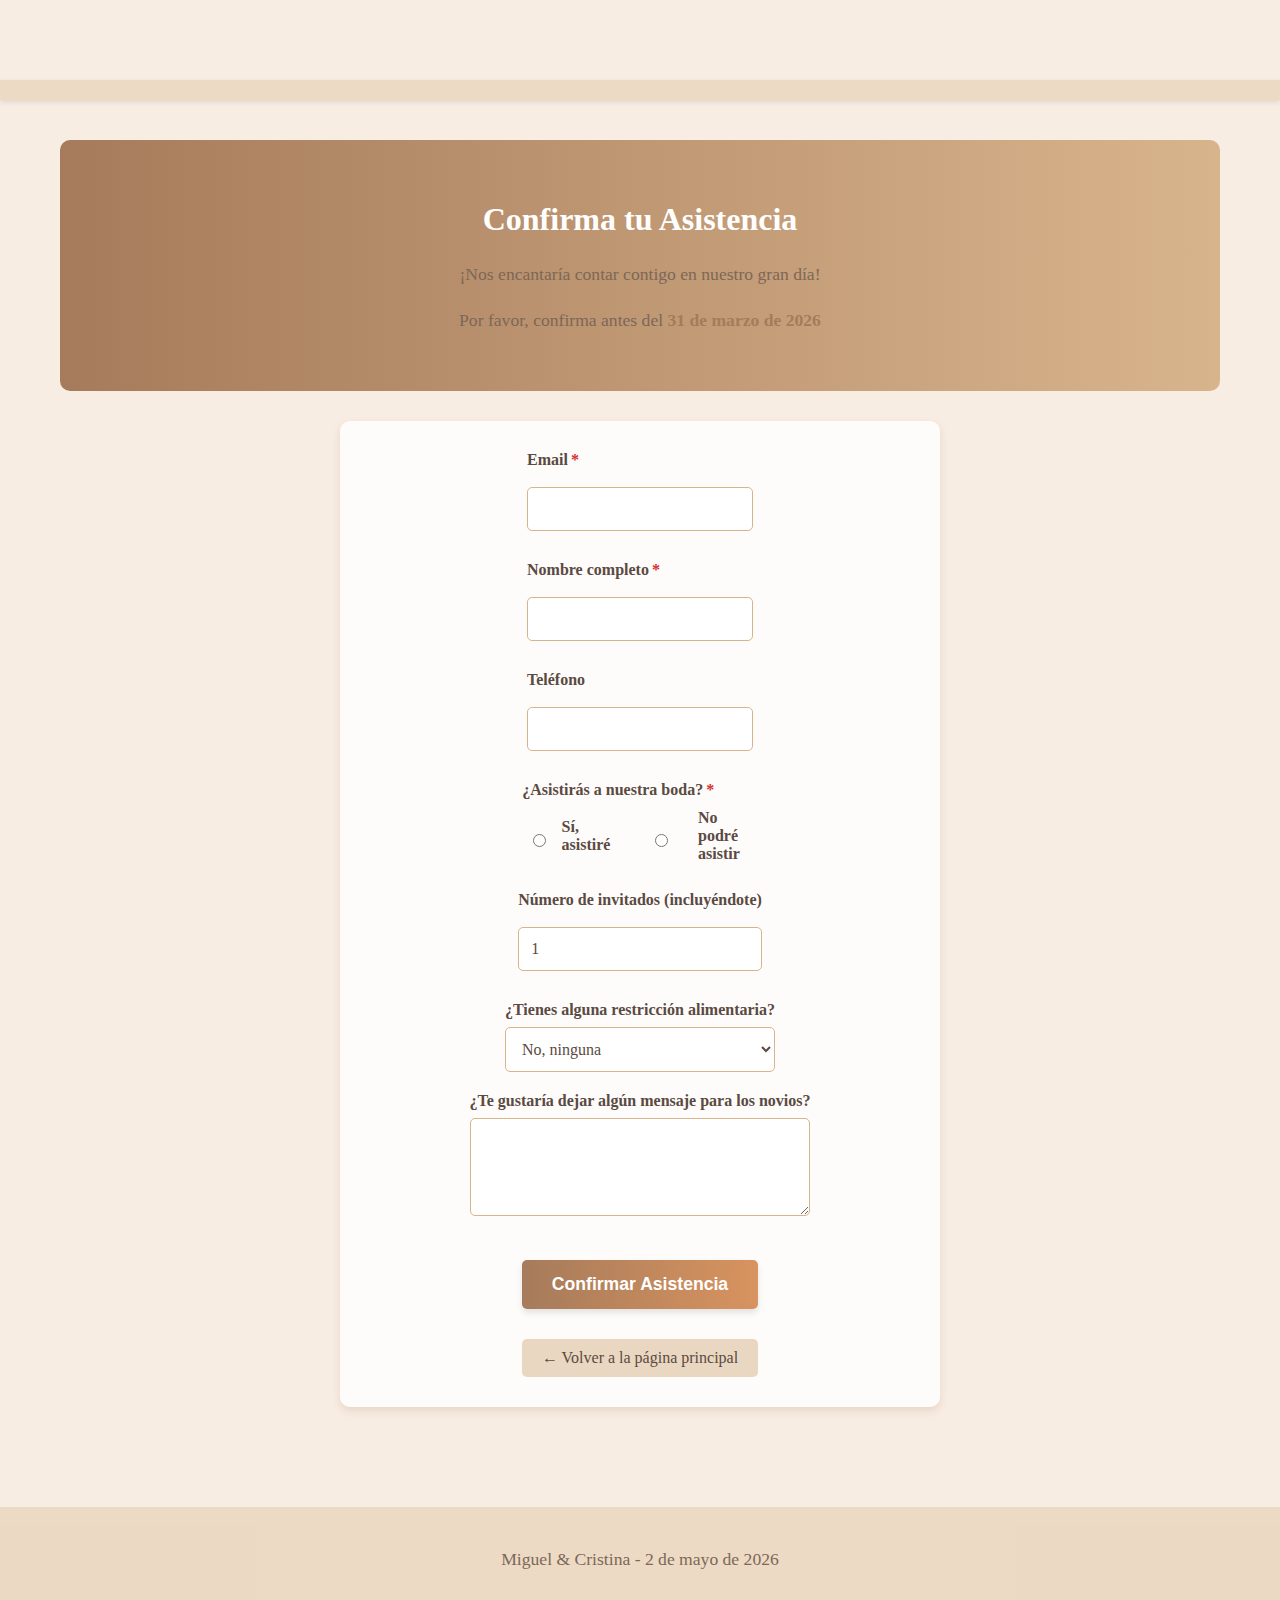
<file: asistencia.html>
<!DOCTYPE html>
<html lang="es">
<head>
    <meta charset="UTF-8">
    <meta name="viewport" content="width=device-width, initial-scale=1.0">
    <title>Confirma tu Asistencia - Boda de Miguel y Cristina</title>
    <link rel="stylesheet" href="styles.css">
    <script src="scroll-progress.js" defer></script>
    <style>
        .form-container {
            max-width: 600px;
            margin: 0 auto;
            background-color: rgba(255, 255, 255, 0.8);
            border-radius: 10px;
            padding: 30px;
            box-shadow: 0 4px 8px rgba(166, 123, 91, 0.2);
        }
        
        .form-group {
            margin-bottom: 20px;
            text-align: left;
        }
        
        label {
            display: block;
            margin-bottom: 8px;
            font-weight: bold;
            color: #5A4A42;
        }
        
        input[type="text"],
        input[type="email"],
        input[type="tel"],
        input[type="number"],
        select,
        textarea {
            width: 100%;
            padding: 12px;
            border: 1px solid #D8B48C;
            border-radius: 5px;
            font-family: 'Georgia', serif;
            font-size: 1rem;
            color: #5A4A42;
            background-color: #fff;
            box-sizing: border-box;
            transition: border-color 0.3s ease;
        }
        
        input:focus,
        select:focus,
        textarea:focus {
            border-color: #A67B5B;
            outline: none;
            box-shadow: 0 0 5px rgba(166, 123, 91, 0.3);
        }
        
        .radio-group {
            display: flex;
            gap: 20px;
            margin-top: 10px;
        }
        
        .radio-option {
            display: flex;
            align-items: center;
        }
        
        .radio-option input {
            margin-right: 5px;
        }
        
        .submit-btn {
            background: linear-gradient(to right, #A67B5B, #D8935F);
            color: white;
            border: none;
            padding: 14px 30px;
            font-size: 1.1rem;
            font-weight: bold;
            border-radius: 5px;
            cursor: pointer;
            transition: all 0.3s ease;
            margin-top: 20px;
            box-shadow: 0 4px 6px rgba(0, 0, 0, 0.1);
        }
        
        .submit-btn:hover {
            transform: translateY(-3px);
            box-shadow: 0 6px 8px rgba(0, 0, 0, 0.15);
        }
        
        .page-header {
            background: linear-gradient(to right, #A67B5B, #D8B48C);
            color: white;
            padding: 40px 20px;
            border-radius: 10px;
            margin-bottom: 30px;
        }
        
        .success-message {
            display: none;
            background-color: rgba(126, 178, 138, 0.2);
            color: #3c763d;
            padding: 20px;
            border-radius: 5px;
            margin-top: 20px;
            text-align: center;
            border-left: 4px solid #3c763d;
        }
        
        .required {
            color: #d63031;
            margin-left: 3px;
        }
        
        .back-link {
            display: inline-block;
            margin-top: 30px;
            color: #5A4A42;
            text-decoration: none;
            padding: 10px 20px;
            background-color: #EAD7C1;
            border-radius: 5px;
            transition: background-color 0.3s ease;
        }
        
        .back-link:hover {
            background-color: #D8B48C;
        }
        
        .dietary-options {
            margin-top: 10px;
        }
        
        .important-date {
            font-weight: bold;
            color: #A67B5B;
        }
        
        .form-status {
            margin-top: 20px;
            padding: 15px;
            border-radius: 5px;
            display: none;
        }
        
        .form-status.success {
            display: block;
            background-color: rgba(126, 178, 138, 0.2);
            color: #3c763d;
            border-left: 4px solid #3c763d;
        }
        
        .form-status.error {
            display: block;
            background-color: rgba(217, 83, 79, 0.2);
            color: #a94442;
            border-left: 4px solid #a94442;
        }
    </style>
</head>
<body>
    <header>
        <nav>
            <div class="menu-toggle" id="menu-toggle">
                &#9776;
            </div>
            <ul id="menu" class="hidden">
                <li><a href="index.html#hero">Inicio</a></li>
                <li><a href="index.html#info">Información</a></li>
                <li><a href="index.html#countdown">Cuenta Atrás</a></li>
                <li><a href="index.html#rsvp">Asistencia</a></li>
                <li><a href="index.html#gifts">Lista de Regalos</a></li>
                <li><a href="index.html#location">Ubicación</a></li>
                <li><a href="index.html#contact">Contacto</a></li>
            </ul>
        </nav>
    </header>
    
    <main>
        <section>
            <div class="page-header">
                <h1>Confirma tu Asistencia</h1>
                <p>¡Nos encantaría contar contigo en nuestro gran día!</p>
                <p>Por favor, confirma antes del <span class="important-date">31 de marzo de 2026</span></p>
            </div>
            
            <div class="form-container">
                <form id="rsvp-form" action="https://formspree.io/f/xeoarpne" method="POST">
                    <div class="form-group">
                        <label for="email">Email<span class="required">*</span></label>
                        <input type="email" id="email" name="email" required>
                    </div>
                    
                    <div class="form-group">
                        <label for="name">Nombre completo<span class="required">*</span></label>
                        <input type="text" id="name" name="name" required>
                    </div>
                    
                    <div class="form-group">
                        <label for="phone">Teléfono</label>
                        <input type="tel" id="phone" name="phone">
                    </div>
                    
                    <div class="form-group">
                        <label>¿Asistirás a nuestra boda?<span class="required">*</span></label>
                        <div class="radio-group">
                            <div class="radio-option">
                                <input type="radio" id="attending-yes" name="attending" value="Sí, asistiré" required>
                                <label for="attending-yes">Sí, asistiré</label>
                            </div>
                            <div class="radio-option">
                                <input type="radio" id="attending-no" name="attending" value="No podré asistir">
                                <label for="attending-no">No podré asistir</label>
                            </div>
                        </div>
                    </div>
                    
                    <div class="form-group" id="guests-group">
                        <label for="guests">Número de invitados (incluyéndote)</label>
                        <input type="number" id="guests" name="guests" min="1" value="1">
                    </div>
                    
                    <div class="form-group" id="dietary-group">
                        <label for="dietary">¿Tienes alguna restricción alimentaria?</label>
                        <select id="dietary" name="dietary">
                            <option value="No, ninguna">No, ninguna</option>
                            <option value="Vegetariano">Vegetariano</option>
                            <option value="Vegano">Vegano</option>
                            <option value="Sin gluten">Sin gluten</option>
                            <option value="Otra">Otra</option>
                        </select>
                        
                        <div id="dietary-details" class="dietary-options" style="display: none;">
                            <label for="dietary-specifics">Por favor, especifica tus restricciones alimentarias:</label>
                            <textarea id="dietary-specifics" name="dietary-specifics" rows="3"></textarea>
                        </div>
                    </div>
                    
                    <div class="form-group">
                        <label for="message">¿Te gustaría dejar algún mensaje para los novios?</label>
                        <textarea id="message" name="message" rows="4"></textarea>
                    </div>
                    
                    <input type="hidden" name="_subject" value="Nueva confirmación de asistencia - Boda Miguel y Cristina">
                    
                    <button type="submit" class="submit-btn">Confirmar Asistencia</button>
                    
                    <div id="form-status" class="form-status"></div>
                </form>
                
                <div class="success-message" id="success-message">
                    <h3>¡Gracias por confirmar tu asistencia!</h3>
                    <p>Hemos recibido tu respuesta correctamente.</p>
                    <p>Estamos deseando compartir contigo nuestro día especial.</p>
                </div>
                
                <a href="index.html" class="back-link">← Volver a la página principal</a>
            </div>
        </section>
    </main>
    
    <footer>
        <p>Miguel & Cristina - 2 de mayo de 2026</p>
    </footer>
    
    <script>
        // Manejar el menú hamburguesa
        document.addEventListener("DOMContentLoaded", function() {
            const menuToggle = document.getElementById("menu-toggle");
            const menu = document.getElementById("menu");
            const body = document.body;
            
            menuToggle.addEventListener("click", function() {
                menu.classList.toggle("active");
                body.classList.toggle("menu-open");
            });
            
            // Mostrar u ocultar el detalle de restricciones alimentarias
            const dietarySelect = document.getElementById('dietary');
            const dietaryDetails = document.getElementById('dietary-details');
            
            dietarySelect.addEventListener('change', function() {
                if (this.value === 'Otra') {
                    dietaryDetails.style.display = 'block';
                } else {
                    dietaryDetails.style.display = 'none';
                }
            });
            
            // Mostrar u ocultar campos relacionados con la asistencia
            const attendingYes = document.getElementById('attending-yes');
            const attendingNo = document.getElementById('attending-no');
            const guestsGroup = document.getElementById('guests-group');
            const dietaryGroup = document.getElementById('dietary-group');
            
            attendingYes.addEventListener('change', function() {
                if (this.checked) {
                    guestsGroup.style.display = 'block';
                    dietaryGroup.style.display = 'block';
                }
            });
            
            attendingNo.addEventListener('change', function() {
                if (this.checked) {
                    guestsGroup.style.display = 'none';
                    dietaryGroup.style.display = 'none';
                }
            });

            // Manejo del envío del formulario con AJAX
            const form = document.getElementById('rsvp-form');
            const formStatus = document.getElementById('form-status');
            const successMessage = document.getElementById('success-message');
            
            async function handleSubmit(event) {
                event.preventDefault();
                
                // Mostrar indicador de carga
                formStatus.innerHTML = "Enviando tu respuesta...";
                formStatus.style.display = "block";
                formStatus.className = "form-status";
                
                try {
                    const data = new FormData(form);
                    const response = await fetch(form.action, {
                        method: form.method,
                        body: data,
                        headers: {
                            'Accept': 'application/json'
                        }
                    });
                    
                    if (response.ok) {
                        // Ocultar formulario y mostrar mensaje de éxito
                        form.style.display = 'none';
                        successMessage.style.display = 'block';
                        successMessage.scrollIntoView({behavior: 'smooth'});
                    } else {
                        const responseData = await response.json();
                        if (Object.hasOwn(responseData, 'errors')) {
                            formStatus.innerHTML = responseData.errors.map(error => error.message).join(", ");
                        } else {
                            formStatus.innerHTML = "Lo sentimos, ha ocurrido un problema al enviar el formulario. Por favor, inténtalo de nuevo.";
                        }
                        formStatus.className = "form-status error";
                    }
                } catch (error) {
                    console.error('Error:', error);
                    formStatus.innerHTML = "Lo sentimos, ha ocurrido un problema al enviar el formulario. Por favor, inténtalo de nuevo.";
                    formStatus.className = "form-status error";
                }
            }
            
            // Añadir el manejador de eventos al formulario
            form.addEventListener('submit', handleSubmit);
        });
    </script>
</body>
</html>
</file>
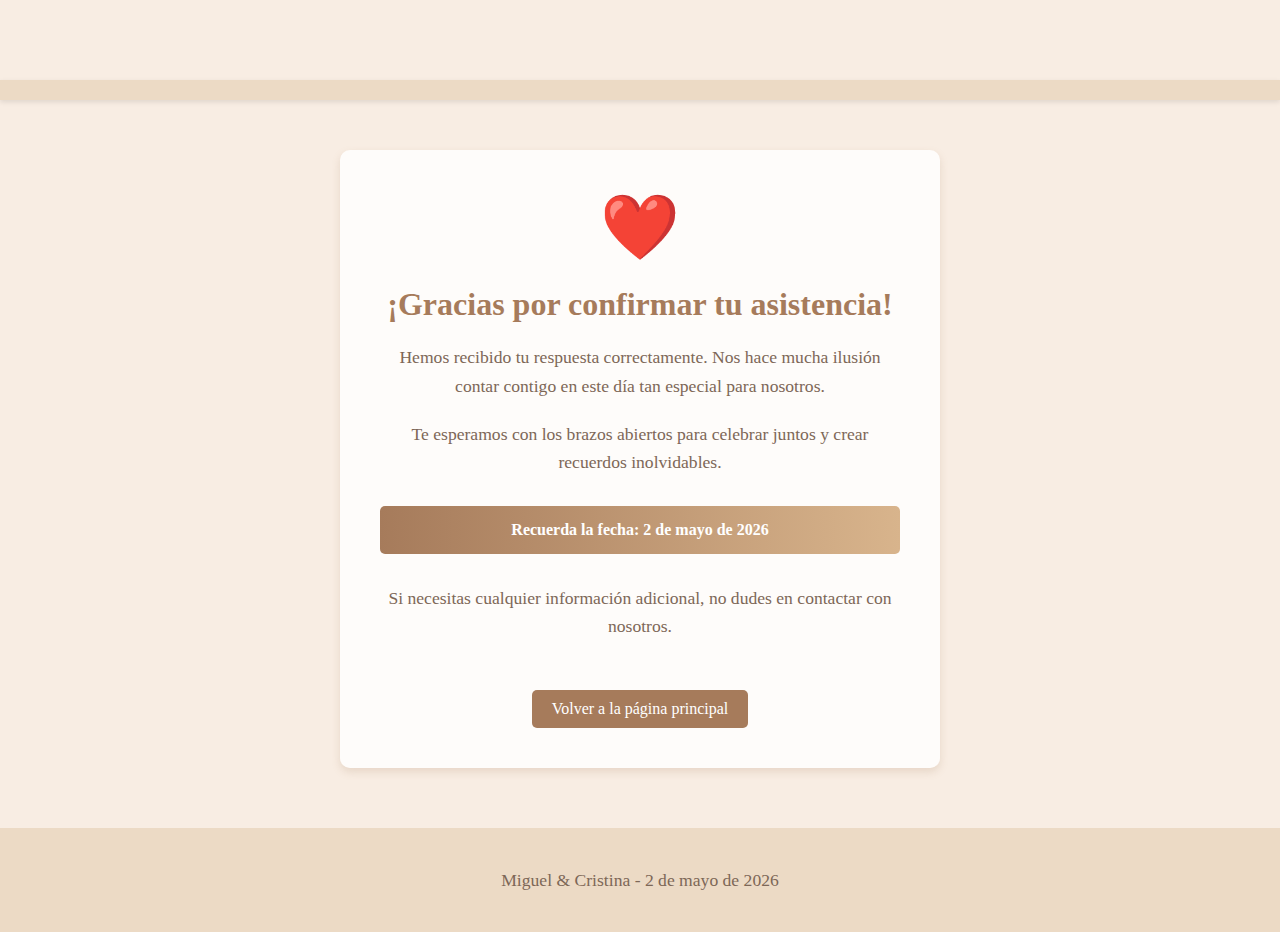
<file: gracias.html>
<!DOCTYPE html>
<html lang="es">
<head>
    <meta charset="UTF-8">
    <meta name="viewport" content="width=device-width, initial-scale=1.0">
    <title>¡Gracias por confirmar! - Boda de Miguel y Cristina</title>
    <link rel="stylesheet" href="styles.css">
    <script src="scroll-progress.js" defer></script>
    <style>
        .thanks-container {
            max-width: 600px;
            margin: 50px auto;
            background-color: rgba(255, 255, 255, 0.8);
            border-radius: 10px;
            padding: 40px;
            box-shadow: 0 4px 8px rgba(166, 123, 91, 0.2);
            text-align: center;
        }
        
        .thanks-icon {
            font-size: 4rem;
            color: #A67B5B;
            margin-bottom: 20px;
        }
        
        .thanks-title {
            color: #A67B5B;
            font-size: 2rem;
            margin-bottom: 20px;
        }
        
        .back-link {
            display: inline-block;
            margin-top: 30px;
            color: #5A4A42;
            text-decoration: none;
            padding: 10px 20px;
            background-color: #A67B5B;
            color: white;
            border-radius: 5px;
            transition: background-color 0.3s ease;
        }
        
        .back-link:hover {
            background-color: #8B5E3C;
        }
        
        .thanks-message {
            font-size: 1.1rem;
            line-height: 1.6;
            color: #7D6757;
            margin-bottom: 20px;
        }
        
        .date-reminder {
            background: linear-gradient(to right, #A67B5B, #D8B48C);
            color: white;
            padding: 15px;
            border-radius: 5px;
            margin: 30px 0;
            font-weight: bold;
        }
    </style>
</head>
<body>
    <header>
        <nav>
            <div class="menu-toggle" id="menu-toggle">
                &#9776;
            </div>
            <ul id="menu" class="hidden">
                <li><a href="index.html#hero">Inicio</a></li>
                <li><a href="index.html#info">Información</a></li>
                <li><a href="index.html#countdown">Cuenta Atrás</a></li>
                <li><a href="index.html#rsvp">Asistencia</a></li>
                <li><a href="index.html#gifts">Lista de Regalos</a></li>
                <li><a href="index.html#location">Ubicación</a></li>
                <li><a href="index.html#contact">Contacto</a></li>
            </ul>
        </nav>
    </header>
    
    <main>
        <div class="thanks-container">
            <div class="thanks-icon">❤️</div>
            <h1 class="thanks-title">¡Gracias por confirmar tu asistencia!</h1>
            
            <p class="thanks-message">
                Hemos recibido tu respuesta correctamente. Nos hace mucha ilusión contar contigo en este día tan especial para nosotros.
            </p>
            
            <p class="thanks-message">
                Te esperamos con los brazos abiertos para celebrar juntos y crear recuerdos inolvidables.
            </p>
            
            <div class="date-reminder">
                Recuerda la fecha: <strong>2 de mayo de 2026</strong>
            </div>
            
            <p class="thanks-message">
                Si necesitas cualquier información adicional, no dudes en contactar con nosotros.
            </p>
            
            <a href="index.html" class="back-link">Volver a la página principal</a>
        </div>
    </main>
    
    <footer>
        <p>Miguel & Cristina - 2 de mayo de 2026</p>
    </footer>
    
    <script>
        // Manejar el menú hamburguesa
        document.addEventListener("DOMContentLoaded", function() {
            const menuToggle = document.getElementById("menu-toggle");
            const menu = document.getElementById("menu");
            const body = document.body;
            
            menuToggle.addEventListener("click", function() {
                menu.classList.toggle("active");
                body.classList.toggle("menu-open");
            });
        });
    </script>
</body>
</html>
</file>
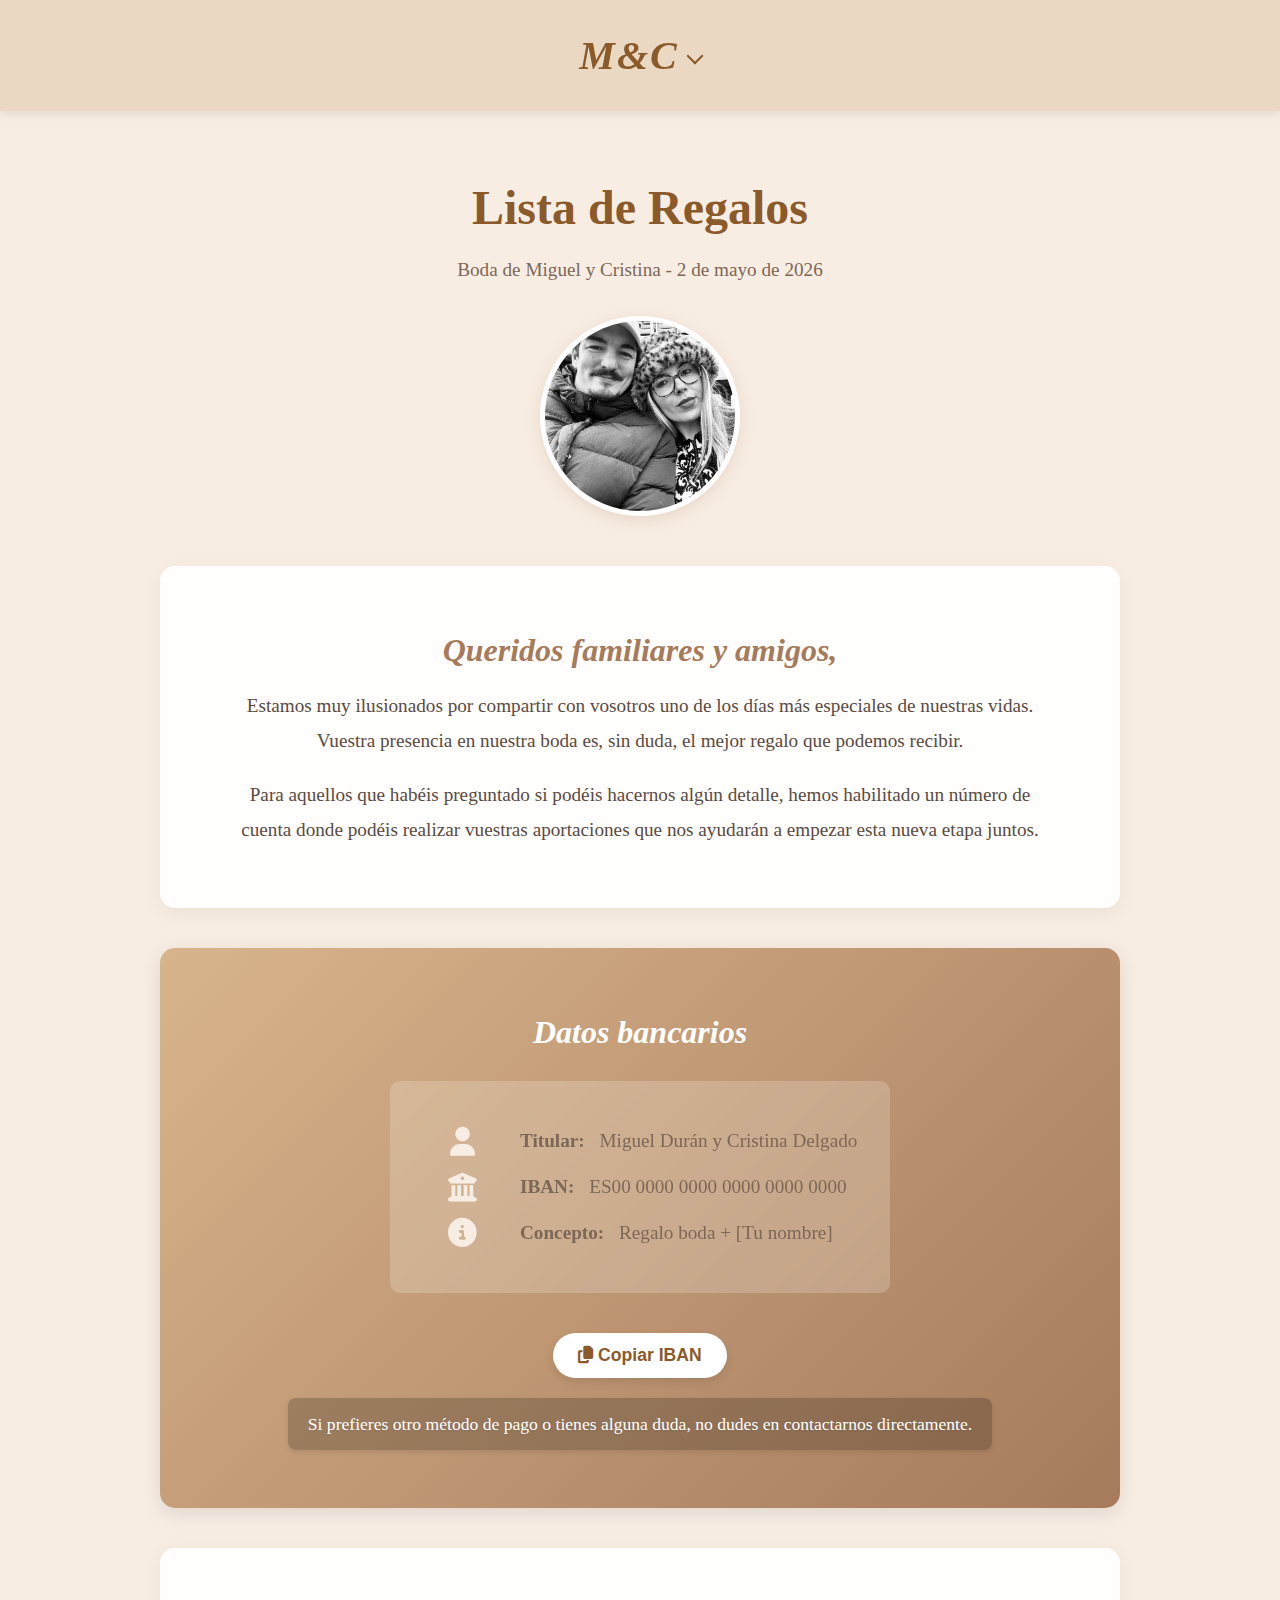
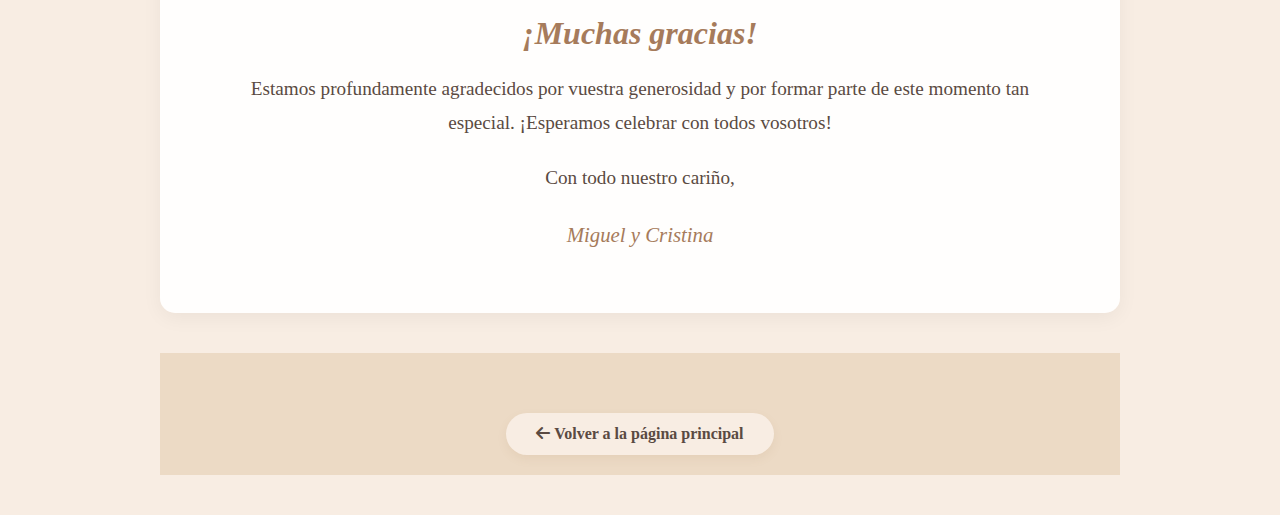
<file: lista-de-regalos.html>
<!DOCTYPE html>
<html lang="es">
<head>
    <meta charset="UTF-8">
    <meta name="viewport" content="width=device-width, initial-scale=1.0">
    <title>Lista de Regalos - Boda de Miguel y Cristina</title>
    <link rel="stylesheet" href="styles.css">
    <link rel="stylesheet" href="https://cdnjs.cloudflare.com/ajax/libs/font-awesome/6.4.0/css/all.min.css">
    <script src="scroll-progress.js" defer></script>
    <script src="countdown.js" defer></script>
    <style>
        .gifts-page {
            max-width: 1000px;
            margin: 0 auto;
            padding: 40px 20px;
        }
        
        .gifts-title-section {
            text-align: center;
            margin-bottom: 50px;
            position: relative;
            margin-top: 60px; /* Añadir espacio para evitar que se solape con el header fijo */
        }
        
        .gifts-title-section h1 {
            font-size: 3rem;
            color: #8B5A2B;
            margin-bottom: 20px;
            font-family: 'Georgia', serif;
        }
        
        .gifts-title-section p {
            font-size: 1.2rem;
            color: #7D6757;
            max-width: 600px;
            margin: 0 auto;
        }
        
        .couple-image {
            width: 200px;
            height: 200px;
            border-radius: 50%;
            margin: 30px auto;
            display: block;
            object-fit: cover;
            border: 5px solid white;
            box-shadow: 0 4px 15px rgba(166, 123, 91, 0.2);
        }
        
        .gifts-message {
            background-color: rgba(255, 255, 255, 0.9);
            border-radius: 15px;
            padding: 40px;
            margin: 40px 0;
            box-shadow: 0 5px 20px rgba(0, 0, 0, 0.05);
            text-align: center;
        }
        
        .gifts-message p {
            font-size: 1.2rem;
            color: #5A4A42;
            line-height: 1.8;
            margin-bottom: 20px;
        }
        
        .account-section {
            background: linear-gradient(135deg, #A67B5B, #8B5A2B);
            border-radius: 15px;
            padding: 40px;
            margin: 40px 0;
            color: white;
            text-align: center;
            box-shadow: 0 5px 20px rgba(0, 0, 0, 0.1);
        }
        
        .account-section h2 {
            color: white;
            font-size: 2rem;
            margin-bottom: 30px;
        }
        
        .account-details {
            background-color: rgba(255, 255, 255, 0.2);
            border-radius: 10px;
            padding: 30px;
            margin: 20px auto;
            max-width: 500px;
            backdrop-filter: blur(5px);
        }
        
        .account-details p {
            font-size: 1.2rem;
            margin: 15px 0;
            display: grid;
            grid-template-columns: 100px 1fr;
            text-align: left;
            align-items: center;
        }
        
        .account-details i {
            font-size: 1.8rem;
            color: #F8EDE3;
            margin-right: 15px;
            grid-column: 1;
            justify-self: center;
        }
        
        .account-details strong {
            font-weight: bold;
            margin-right: 10px;
        }
        
        .account-details span {
            grid-column: 2;
        }
        
        .copy-button {
            background-color: white;
            color: #8B5A2B;
            border: none;
            padding: 12px 25px;
            border-radius: 25px;
            font-size: 1.1rem;
            font-weight: bold;
            cursor: pointer;
            transition: all 0.3s ease;
            margin-top: 20px;
            box-shadow: 0 4px 10px rgba(0, 0, 0, 0.1);
        }
        
        .copy-button:hover {
            transform: translateY(-2px);
            box-shadow: 0 6px 15px rgba(0, 0, 0, 0.2);
        }
        
        .back-link {
            display: inline-block;
            margin-top: 40px;
            color: #5A4A42;
            text-decoration: none;
            padding: 12px 30px;
            background-color: #F8EDE3;
            border-radius: 25px;
            transition: all 0.3s ease;
            font-weight: bold;
            box-shadow: 0 4px 10px rgba(166, 123, 91, 0.1);
        }
        
        .back-link:hover {
            background-color: #EAD7C1;
            transform: translateY(-2px);
        }
        
        @media (max-width: 768px) {
            .gifts-title-section h1 {
                font-size: 2.5rem;
            }
            
            .gifts-message, .account-section {
                padding: 30px 20px;
            }
            
            .account-details p {
                font-size: 1.1rem;
            }
        }
        
        @media (max-width: 480px) {
            .gifts-title-section h1 {
                font-size: 2rem;
            }
            
            .couple-image {
                width: 150px;
                height: 150px;
            }
            
            .gifts-message p {
                font-size: 1.1rem;
            }
            
            .account-details {
                padding: 20px 15px;
            }
        }
    </style>
</head>
<body>
    <div class="scroll-progress"></div>
    
    <header class="site-header">
        <div class="header-container">
            <div class="logo" id="menu-toggle">M&C</div>
            
            <nav>
                <ul id="menu">
                    <li style="--i:1"><a href="#hero">Inicio</a></li>
                    <li style="--i:2"><a href="#info">Información</a></li>
                    <li style="--i:3"><a href="#countdown">Cuenta Atrás</a></li>
                    <li style="--i:4"><a href="#rsvp">Asistencia</a></li>
                    <li style="--i:5"><a href="#gifts">Lista de Regalos</a></li>
                    <li style="--i:6"><a href="#location">Ubicación</a></li>
                    <li style="--i:7"><a href="#contact">Contacto</a></li>
                </ul>
            </nav>
        </div>
    </header>
    
    <div class="menu-overlay" id="menu-overlay"></div>
    
    <div class="gifts-page">
        <div class="gifts-title-section">
            <h1>Lista de Regalos</h1>
            <p>Boda de Miguel y Cristina - 2 de mayo de 2026</p>
            <img src="cristina_yo.jpg" alt="Miguel y Cristina" class="couple-image">
        </div>
        
        <main>
            <section class="gifts-message">
                <h2>Queridos familiares y amigos,</h2>
                <p>
                    Estamos muy ilusionados por compartir con vosotros uno de los días más especiales de nuestras vidas. 
                    Vuestra presencia en nuestra boda es, sin duda, el mejor regalo que podemos recibir.
                </p>
                <p>
                    Para aquellos que habéis preguntado si podéis hacernos algún detalle, hemos habilitado un número de 
                    cuenta donde podéis realizar vuestras aportaciones que nos ayudarán a empezar esta nueva etapa juntos.
                </p>
            </section>
            
            <section class="account-section" style="background: linear-gradient(135deg, #D8B48C, #A67B5B);">
                <h2>Datos bancarios</h2>
                <div class="account-details">
                    <p>
                        <i class="fas fa-user"></i>
                        <span><strong>Titular:</strong> Miguel Durán y Cristina Delgado</span>
                    </p>
                    <p>
                        <i class="fas fa-university"></i>
                        <span><strong>IBAN:</strong> ES00 0000 0000 0000 0000 0000</span>
                    </p>
                    <p>
                        <i class="fas fa-info-circle"></i>
                        <span><strong>Concepto:</strong> Regalo boda + [Tu nombre]</span>
                    </p>
                </div>
                <button class="copy-button">
                    <i class="fas fa-copy"></i> Copiar IBAN
                </button>
                <p style="margin-top: 20px; font-size: 1.1rem; color: #FFFFFF; background-color: rgba(0, 0, 0, 0.2); padding: 12px 20px; border-radius: 8px; display: inline-block; text-shadow: 0 1px 2px rgba(0, 0, 0, 0.1); box-shadow: 0 2px 5px rgba(0, 0, 0, 0.1);">
                    Si prefieres otro método de pago o tienes alguna duda, no dudes en contactarnos directamente.
                </p>
            </section>
            
            <section class="gifts-message">
                <h2>¡Muchas gracias!</h2>
                <p>
                    Estamos profundamente agradecidos por vuestra generosidad y por formar parte de este momento tan especial.
                    ¡Esperamos celebrar con todos vosotros!
                </p>
                <p>Con todo nuestro cariño,</p>
                <p style="font-style: italic; color: #A67B5B; font-size: 1.3rem;">Miguel y Cristina</p>
            </section>
        </main>
        
        <footer style="text-align: center; margin-top: 40px;">
            <a href="index.html" class="back-link">
                <i class="fas fa-arrow-left"></i> Volver a la página principal
            </a>
        </footer>
    </div>
    
    <script>
        document.addEventListener('DOMContentLoaded', function() {
            // Asegurarnos de que el botón existe
            const copyButton = document.querySelector('.copy-button');
            if (copyButton) {
                copyButton.addEventListener('click', copyIBAN);
                console.log('Botón de copiar IBAN inicializado');
            } else {
                console.error('No se encontró el botón de copiar IBAN');
            }
            
            // También podemos añadir funcionalidad al menú
            const menuToggle = document.getElementById('menu-toggle');
            const menu = document.getElementById('menu');
            const overlay = document.getElementById('menu-overlay');
            
            if (menuToggle && menu && overlay) {
                menuToggle.addEventListener('click', function() {
                    document.body.classList.toggle('menu-open');
                    menu.classList.toggle('active');
                    overlay.classList.toggle('active');
                });
                
                overlay.addEventListener('click', function() {
                    document.body.classList.remove('menu-open');
                    menu.classList.remove('active');
                    overlay.classList.remove('active');
                });
            }
        });
        
        function copyIBAN() {
            const iban = 'ES00 0000 0000 0000 0000 0000';
            
            // Usar try-catch para manejar posibles errores
            try {
                navigator.clipboard.writeText(iban)
                    .then(() => {
                        console.log('IBAN copiado al portapapeles');
                        const button = document.querySelector('.copy-button');
                        
                        // Guardar el texto original
                        const originalContent = button.innerHTML;
                        
                        // Cambiar apariencia del botón como feedback
                        button.innerHTML = '<i class="fas fa-check"></i> ¡Copiado!';
                        button.style.backgroundColor = '#4CAF50';
                        button.style.color = 'white';
                        
                        // Restaurar el botón después de 2 segundos
                        setTimeout(() => {
                            button.innerHTML = originalContent;
                            button.style.backgroundColor = '';
                            button.style.color = '';
                        }, 2000);
                        
                        // También mostrar una notificación
                        if ('Notification' in window && Notification.permission === 'granted') {
                            new Notification('IBAN Copiado', {
                                body: 'El número de cuenta ha sido copiado al portapapeles'
                            });
                        }
                    })
                    .catch(err => {
                        console.error('Error al copiar: ', err);
                        alert('No se pudo copiar el IBAN. Por favor, cópialo manualmente: ' + iban);
                    });
            } catch (error) {
                console.error('Error al acceder al portapapeles: ', error);
                
                // Fallback para navegadores que no soportan clipboard API
                fallbackCopyTextToClipboard(iban);
            }
        }
        
        // Método alternativo para navegadores más antiguos
        function fallbackCopyTextToClipboard(text) {
            try {
                const textArea = document.createElement('textarea');
                textArea.value = text;
                textArea.style.position = 'fixed';
                textArea.style.top = '0';
                textArea.style.left = '0';
                textArea.style.width = '2em';
                textArea.style.height = '2em';
                textArea.style.padding = '0';
                textArea.style.border = 'none';
                textArea.style.outline = 'none';
                textArea.style.boxShadow = 'none';
                textArea.style.background = 'transparent';
                document.body.appendChild(textArea);
                textArea.focus();
                textArea.select();
                
                const successful = document.execCommand('copy');
                if (successful) {
                    console.log('IBAN copiado usando método alternativo');
                    const button = document.querySelector('.copy-button');
                    button.innerHTML = '<i class="fas fa-check"></i> ¡Copiado!';
                    button.style.backgroundColor = '#4CAF50';
                    button.style.color = 'white';
                    
                    setTimeout(() => {
                        button.innerHTML = '<i class="fas fa-copy"></i> Copiar IBAN';
                        button.style.backgroundColor = '';
                        button.style.color = '';
                    }, 2000);
                } else {
                    console.error('No se pudo copiar usando el método alternativo');
                    alert('No se pudo copiar. Por favor, selecciona y copia manualmente: ' + text);
                }
                
                document.body.removeChild(textArea);
            } catch (error) {
                console.error('Error en el método alternativo de copia: ', error);
                alert('No se pudo copiar. Por favor, anota el número: ' + text);
            }
        }
    </script>
</body>
</html>
</file>
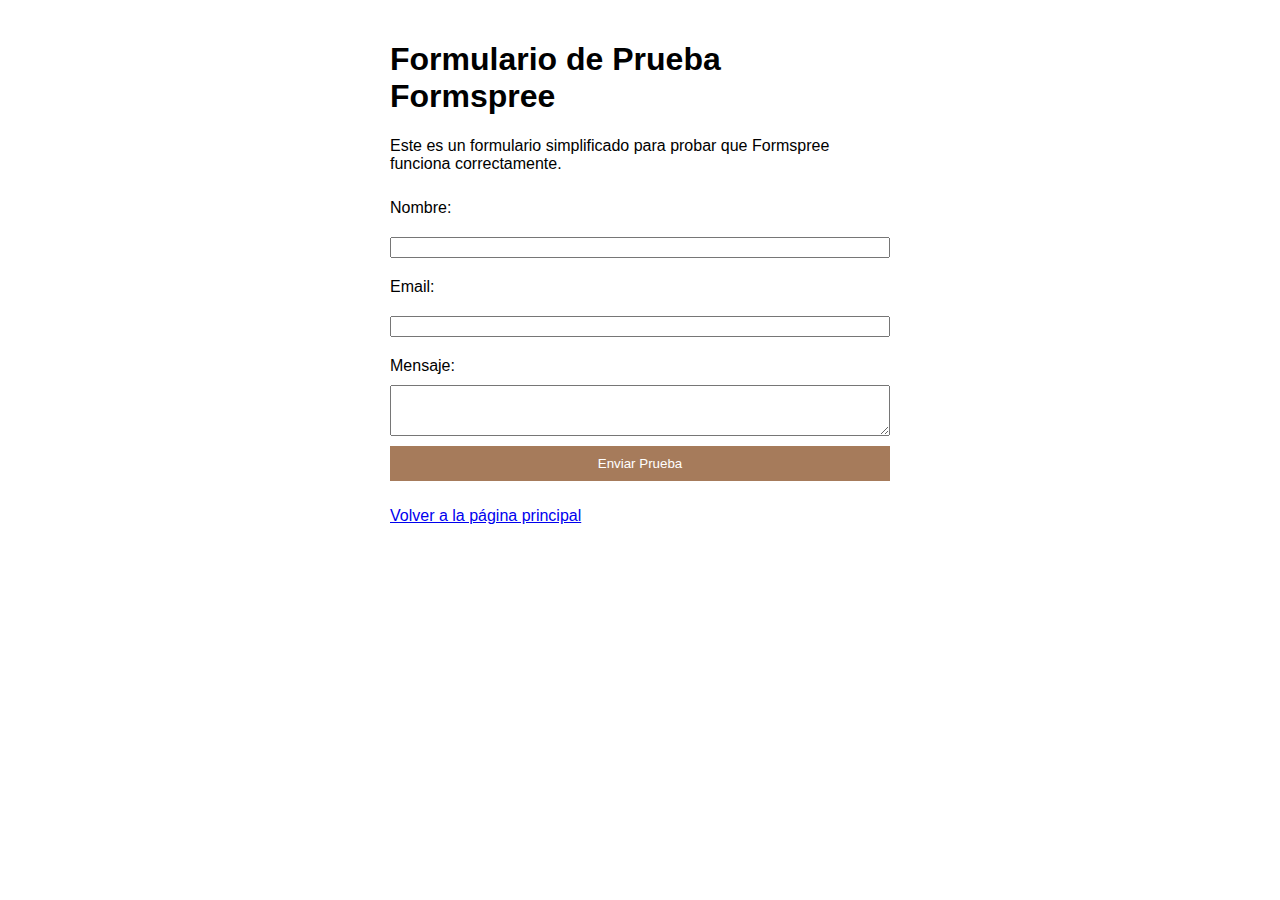
<file: prueba-formspree.html>
<!DOCTYPE html>
<html lang="es">
<head>
    <meta charset="UTF-8">
    <meta name="viewport" content="width=device-width, initial-scale=1.0">
    <title>Prueba de Formspree</title>
    <style>
        body {
            font-family: Arial, sans-serif;
            max-width: 500px;
            margin: 0 auto;
            padding: 20px;
        }
        form {
            display: flex;
            flex-direction: column;
        }
        label, input, button {
            margin: 10px 0;
        }
        button {
            padding: 10px;
            background: #A67B5B;
            color: white;
            border: none;
            cursor: pointer;
        }
    </style>
</head>
<body>
    <h1>Formulario de Prueba Formspree</h1>
    <p>Este es un formulario simplificado para probar que Formspree funciona correctamente.</p>
    
    <form action="https://formspree.io/f/xeoarpne" method="POST">
        <!-- Campos básicos -->
        <label for="name">Nombre:</label>
        <input type="text" id="name" name="name" required>
        
        <label for="email">Email:</label>
        <input type="email" id="email" name="email" required>
        
        <label for="message">Mensaje:</label>
        <textarea id="message" name="message" rows="3"></textarea>
        
        <!-- Campo oculto para evitar spam -->
        <input type="text" name="_gotcha" style="display:none">
        
        <!-- Redirección tras envío -->
        <input type="hidden" name="_next" value="gracias.html">
        
        <!-- Botón de envío -->
        <button type="submit">Enviar Prueba</button>
    </form>
    
    <p><a href="index.html">Volver a la página principal</a></p>
</body>
</html>
</file>
<file: styles.css>
/* styles.css */

/* Reset básico */
html, body {
    margin: 0;
    padding: 0;
    overflow-x: hidden; /* Evita el desplazamiento horizontal */
    font-family: 'Georgia', serif;
    background-color: #F8EDE3; /* Fondo champán */
    color: #5A4A42; /* Texto marrón oscuro */
    text-align: center;
    width: 100%;
    box-sizing: border-box;
    padding-top: 40px; /* Adjust this value based on header height */
}

*, *:before, *:after {
    box-sizing: border-box;
}

/* Para evitar desbordamientos */
img, iframe, video, object {
    max-width: 100%;
    height: auto;
}

/* Estilos generales */
header {
    background: rgba(234, 215, 193, 0.9);
    padding: 10px;
    position: sticky;
    top: 0;
    z-index: 1000;
    box-shadow: 0 2px 5px rgba(0, 0, 0, 0.1);
    display: flex; /* Usamos flexbox */
    justify-content: flex-end; /* Alinea el menú a la derecha */
    align-items: center; /* Alineación vertical */
}

/* Configuración del contenedor principal para consistencia */
.container {
    width: 100%;
    max-width: 1200px;
    margin: 0 auto;
    padding: 0 20px;
    box-sizing: border-box;
}

/* Estilos para el header y logo */
.site-header {
    background: rgba(234, 215, 193, 0.95);
    padding: 22px 0;
    position: fixed;
    top: 0;
    width: 100%;
    z-index: 1000;
    box-shadow: 0 2px 10px rgba(0, 0, 0, 0.1);
    transition: background 0.3s ease;
}

.site-header.scrolled {
    background: rgba(234, 215, 193, 0.98);
}

.header-container {
    display: flex;
    justify-content: space-between;
    align-items: center;
    padding: 10px 20px;
    max-width: 1200px;
    margin: 0 auto;
}

.logo {
    font-family: 'Georgia', serif;
    font-size: 2.5rem;
    font-weight: bold;
    color: #8B5A2B;
    text-decoration: none;
    letter-spacing: 2px;
    transition: all 0.3s ease;
    cursor: pointer;
    position: relative;
    display: flex;
    align-items: center;
    z-index: 1001;
    font-style: italic;
}

.logo:hover {
    transform: scale(1.05);
}

/* Mejorar la transición del logo */
.logo.active {
    color: #8B5A2B; /* Mantener el mismo color */
}

/* Indicador visual de menú en el logo */
.logo::after {
    content: '';
    display: inline-block;
    width: 12px;
    height: 12px;
    border-right: 2px solid #8B5A2B;
    border-bottom: 2px solid #8B5A2B;
    transform: rotate(45deg);
    margin-left: 10px;
    transition: transform 0.3s ease;
}

.logo.active::after {
    transform: rotate(-135deg);
}

/* Estilos para el menú hamburguesa */
.menu-toggle {
    display: none;
}

/* Overlay para cuando el menú está abierto */
.menu-overlay {
    position: fixed;
    top: 0;
    left: 0;
    width: 100%;
    height: 100%;
    background-color: rgba(0, 0, 0, 0.5);
    z-index: 500;
    display: none;
}

.menu-overlay.active {
    opacity: 1;
    visibility: visible;
}

/* Estilos mejorados para el menú */
nav ul {
    list-style: none;
    padding: 30px 20px;
    margin: 0;
    position: fixed;
    top: 0;
    right: -100%;
    width: 50%; /* Exactamente la mitad de la pantalla */
    height: 100vh;
    background: linear-gradient(135deg, #A67B5B, #8B5A2B);
    z-index: 999;
    transition: right 0.5s ease-in-out;
    display: flex;
    flex-direction: column;
    justify-content: center;
    box-shadow: -5px 0 15px rgba(0, 0, 0, 0.2);
    overflow-y: auto;
    text-align: left;
}

nav ul.active {
    right: 0;
}

nav ul li {
    margin: 10px 0;
    opacity: 0;
    transform: translateY(10px);
    transition: opacity 0.5s ease, transform 0.5s ease;
    transition-delay: calc(0.1s * var(--i, 0));
    padding-left: 20px;
}

nav ul.active li {
    opacity: 1;
    transform: translateY(0);
}

nav ul li a {
    text-decoration: none;
    color: #FFF;
    font-weight: 500;
    display: block;
    padding: 12px 20px;
    border-radius: 5px;
    transition: all 0.3s ease;
    text-align: left;
    position: relative;
    font-size: 1.1rem;
    font-style: italic;
}

nav ul li a:hover {
    background: rgba(255, 255, 255, 0.1);
    transform: translateX(5px);
}

nav ul li a:hover::after {
    content: '';
    position: absolute;
    bottom: 8px;
    left: 20px;
    width: 30px;
    height: 2px;
    background-color: #FFF;
}

body.menu-open {
    overflow: hidden;
}

/* Ajustes responsive para el menú */
@media (max-width: 768px) {
    nav ul {
        width: 50%; /* Mantener el mismo ancho en móviles */
        padding-top: 80px;
    }
    
    .logo {
        font-size: 2.2rem;
    }
    
    .logo::after {
        width: 10px;
        height: 10px;
        margin-left: 8px;
    }
    
    .site-header {
        padding: 18px 0;
    }
}

@media (max-width: 480px) {
    nav ul {
        width: 50%; /* Mantener el mismo ancho en pantallas pequeñas */
    }
    
    .logo {
        font-size: 2rem;
    }
    
    .site-header {
        padding: 15px 0;
    }
}

/* Hero section consistente */
#hero {
    height: auto; /* Altura adaptable */
    min-height: 80vh; /* Altura mínima */
    display: flex;
    align-items: center;
    justify-content: center;
    text-align: center;
    color: white;
    background: linear-gradient(to right, #A67B5B, #D8B48C);
    padding: 60px 0;
    width: 100%;
    position: relative;
    overflow: hidden;
}

.hero-content {
    z-index: 1;
    width: 90%;
    max-width: 800px; /* Limitar ancho para consistencia */
    padding: 0 15px;
}

.hero-content h1 {
    font-size: 3rem; /* Tamaño más consistente */
    margin-bottom: 20px;
    font-style: italic;
}

.hero-content p {
    font-size: 1.3rem; /* Tamaño más consistente */
    color: white;
    font-style: italic;
}

.hero-content img {
    max-width: 90%;
    height: auto;
    border-radius: 10px;
    margin: 20px auto 0;
    display: block;
    box-shadow: 0 5px 15px rgba(0, 0, 0, 0.2);
    max-height: 60vh; /* Limitar altura para consistencia */
    object-fit: cover;
}

/* Secciones comunes */
section {
    padding: 40px 20px; /* Padding más consistente */
    box-sizing: border-box;
    margin: 0 auto;
    max-width: 1200px; /* Ancho máximo para consistencia */
}

h2 {
    font-size: 2rem; /* Tamaño más consistente para todos los dispositivos */
    color: #A67B5B; /* Marrón cálido */
    margin-bottom: 20px;
    font-style: italic;
}

h3 {
    font-size: 1.5rem;
    color: #A67B5B;
    margin-bottom: 20px;
    font-style: italic;
}

p {
    font-size: 1.1rem; /* Tamaño más consistente */
    color: #7D6757; /* Gris marrón */
    line-height: 1.6;
    max-width: 800px; /* Limitar el ancho del texto para mejor legibilidad */
    margin-left: auto;
    margin-right: auto;
}

/* Countdown section */
#countdown-timer {
    font-size: 2rem;
    font-weight: bold;
    color: #6B5B4F; /* Marrón oscuro */
    margin: 20px 0;
}

/* RSVP section */
#rsvp {
    background: linear-gradient(rgba(234, 215, 193, 0.2), rgba(234, 215, 193, 0.4));
    border-radius: 15px;
    padding: 60px 30px;
    margin: 50px auto;
    position: relative;
    overflow: hidden;
    box-shadow: 0 10px 30px rgba(166, 123, 91, 0.1);
}

#rsvp::before {
    content: '';
    position: absolute;
    width: 200px;
    height: 200px;
    background: rgba(216, 180, 140, 0.1);
    border-radius: 50%;
    top: -50px;
    left: -50px;
    z-index: 1;
}

#rsvp::after {
    content: '';
    position: absolute;
    width: 150px;
    height: 150px;
    background: rgba(216, 180, 140, 0.1);
    border-radius: 50%;
    bottom: -50px;
    right: -50px;
    z-index: 1;
}

#rsvp h2 {
    font-size: 2.8rem;
    margin-bottom: 20px;
    color: #8B5A2B;
    text-align: center;
    position: relative;
    z-index: 2;
}

#rsvp h2::after {
    content: '';
    display: block;
    width: 100px;
    height: 2px;
    background: linear-gradient(90deg, transparent, #A67B5B, transparent);
    margin: 15px auto 0;
}

#rsvp p {
    color: #5A4A42;
    font-size: 1.2rem;
    line-height: 1.7;
    margin-bottom: 15px;
    text-align: center;
    position: relative;
    z-index: 2;
    max-width: 700px;
    margin-left: auto;
    margin-right: auto;
}

#rsvp strong {
    font-weight: 700;
    color: #8B5A2B;
    background-color: rgba(255, 255, 255, 0.6);
    padding: 3px 8px;
    border-radius: 4px;
}

.rsvp-button {
    display: inline-block;
    background: linear-gradient(135deg, #8B5A2B, #A67B5B);
    color: white;
    font-size: 1.2rem;
    font-weight: 600;
    padding: 16px 40px;
    border-radius: 50px;
    text-decoration: none;
    margin-top: 25px;
    box-shadow: 0 5px 15px rgba(139, 90, 43, 0.3);
    transition: all 0.3s ease;
    position: relative;
    z-index: 2;
    border: 2px solid transparent;
    letter-spacing: 1px;
}

.rsvp-button:hover {
    transform: translateY(-5px);
    box-shadow: 0 8px 20px rgba(139, 90, 43, 0.4);
    background: white;
    color: #8B5A2B;
    border: 2px solid #8B5A2B;
}

.rsvp-button::after {
    content: '→';
    margin-left: 10px;
    transition: transform 0.3s ease;
    display: inline-block;
}

.rsvp-button:hover::after {
    transform: translateX(5px);
}

.rsvp-alternative {
    font-style: italic;
    color: #7D6757;
    margin-top: 20px;
    font-size: 1rem;
    opacity: 0.8;
}

.rsvp-container {
    background-color: rgba(255, 255, 255, 0.8);
    border-radius: 10px;
    padding: 40px 30px;
    max-width: 800px;
    margin: 0 auto;
    box-shadow: 0 5px 20px rgba(0, 0, 0, 0.05);
    position: relative;
    z-index: 2;
}

@media (max-width: 768px) {
    #rsvp {
        padding: 50px 20px;
    }
    
    #rsvp h2 {
        font-size: 2.4rem;
    }
    
    .rsvp-button {
        padding: 14px 35px;
        font-size: 1.1rem;
    }
}

@media (max-width: 480px) {
    #rsvp {
        padding: 40px 15px;
    }
    
    #rsvp h2 {
        font-size: 2.2rem;
    }
    
    .rsvp-button {
        padding: 12px 30px;
        font-size: 1rem;
        width: 80%;
    }
}

/* Location section */
#location iframe {
    width: 100%;
    height: 350px; /* Altura consistente */
    border: none;
    border-radius: 10px;
    margin-top: 20px;
    box-shadow: 0 3px 6px rgba(0, 0, 0, 0.1);
    max-width: 100%;
    display: block;
    margin-left: auto;
    margin-right: auto;
}

/* Footer */
footer {
    margin-top: 60px;
    padding: 20px;
    background: rgba(234, 215, 193, 0.9);
    color: #5A4A42;
    font-size: 1rem;
}

/* Consistencia en secciones específicas */
#gifts, #rsvp, #contact {
    background-color: rgba(234, 215, 193, 0.3);
    border-radius: 10px;
    margin: 30px auto;
    padding: 40px 20px;
    box-shadow: 0 3px 6px rgba(0, 0, 0, 0.05);
}

/* Partículas consistentes */
.particle {
    display: block;
    opacity: 0.4 !important; /* Misma opacidad en todos los dispositivos */
}

/* Mantener consistencia incluso en pantallas muy pequeñas */
@media (max-width: 480px) {
    /* Mantener mismos tamaños que en pantallas más grandes */
    .hero-content h1 {
        font-size: 3rem; /* Mantener consistencia */
    }

    .hero-content p {
        font-size: 1.3rem; /* Mantener consistencia */
    }

    h2 {
        font-size: 2rem; /* Mantener consistencia */
    }

    p {
        font-size: 1.1rem; /* Mantener consistencia */
    }
    
    /* Ajustar countdown para pantallas muy pequeñas pero mantener estilo */
    .countdown-item {
        width: 90px; /* Ligeramente más pequeño pero manteniendo proporciones */
    }
}

/* Estilos adicionales para mejorar la experiencia en móviles */
@media (max-width: 768px) {
    /* Mantener consistencia con escritorio */
    .hero-content h1 {
        font-size: 3rem; /* Igual que en escritorio */
    }

    .hero-content p {
        font-size: 1.3rem; /* Igual que en escritorio */
    }

    h2 {
        font-size: 2rem; /* Igual que en escritorio */
    }

    p {
        font-size: 1.1rem; /* Igual que en escritorio */
    }

    .countdown-number {
        font-size: 2rem; /* Igual que en escritorio */
    }
    
    .scroll-progress {
        height: 8px; /* Mismo tamaño que en escritorio */
    }
    
    section {
        padding: 40px 15px; /* Ajustar padding horizontal */
        width: 100%;
        overflow-x: hidden;
    }
    
    .header-container {
        width: 100%;
        padding: 0 15px;
    }
    
    #hero {
        padding: 60px 0;
    }
    
    /* Ajustar elementos que podrían causar scroll horizontal */
    iframe, .countdown-container, .hero-content img {
        max-width: 100% !important;
        width: 100%;
        margin-left: auto;
        margin-right: auto;
    }
    
    /* Ajustar el menú para que no cause overflow */
    nav ul {
        width: 50%; /* Exactamente la mitad de la pantalla */
        max-width: 50%;
    }

    #location iframe {
        border-radius: 8px;
        height: 300px;
    }
    
    #location {
        padding-left: 10px;
        padding-right: 10px;
        width: 100%;
        overflow: hidden;
    }
}

/* Estilos para el contenedor de la cuenta atrás */
.countdown-container {
    display: flex;
    flex-wrap: nowrap; /* Evita que los elementos se envuelvan */
    justify-content: center;
    gap: 20px;
    margin: 30px auto;
    max-width: 600px; /* Reducido para modo escritorio */
    text-align: center;
    overflow-x: auto; /* Permite scroll horizontal en pantallas muy pequeñas si es necesario */
    padding: 10px 5px; /* Añadir padding para que no se corte el scroll */
}

#countdown {
    background: linear-gradient(rgba(165, 123, 91, 0.1), rgba(139, 90, 43, 0.15));
    padding: 80px 20px;
    position: relative;
    overflow: hidden;
}

#countdown::before {
    content: '';
    position: absolute;
    width: 300px;
    height: 300px;
    background: rgba(216, 180, 140, 0.05);
    border-radius: 50%;
    top: -100px;
    left: -100px;
}

#countdown::after {
    content: '';
    position: absolute;
    width: 200px;
    height: 200px;
    background: rgba(216, 180, 140, 0.08);
    border-radius: 50%;
    bottom: -50px;
    right: -50px;
}

.countdown-container-wrapper {
    max-width: 900px;
    margin: 0 auto;
    position: relative;
    z-index: 1;
}

.countdown-content {
    background-color: #fff;
    border-radius: 12px;
    box-shadow: 0 8px 30px rgba(0, 0, 0, 0.08);
    padding: 50px 30px;
    text-align: center;
}

.countdown-content h2 {
    font-size: 2.6rem;
    margin-bottom: 15px;
    color: #8B5A2B;
    font-style: italic;
}

.countdown-message {
    font-size: 1.4rem;
    color: #A67B5B;
    margin: 30px 0 20px;
    font-style: italic;
}

.countdown-final-message {
    font-size: 1.4rem;
    color: #A67B5B;
    margin-top: 25px;
    font-style: italic;
}

.countdown-blocks {
    display: flex;
    justify-content: center;
    align-items: center;
    flex-wrap: nowrap;
    gap: 5px;
    margin: 0 auto;
    max-width: 600px;
}

.countdown-block {
    margin: 0;
    text-align: center;
    width: 90px; /* Aumentar ancho para cada bloque */
    margin: 0 10px; /* Añadir margen horizontal para separación */
}

.countdown-number-container {
    background: linear-gradient(135deg, #8B5A2B, #A67B5B);
    color: white;
    width: 80px;
    height: 80px;
    display: flex;
    justify-content: center;
    align-items: center;
    border-radius: 8px;
    margin-bottom: 10px;
    box-shadow: 0 5px 15px rgba(166, 123, 91, 0.2);
    position: relative;
    overflow: hidden;
}

.countdown-number {
    font-size: 2.6rem;
    font-weight: 700;
    line-height: 1;
    position: relative;
    display: inline-block;
    min-width: 1.5em; /* Ancho mínimo para evitar saltos */
    text-align: center;
    /* Aseguramos que el texto no causa saltos de layout */
    height: 2.6rem;
    display: flex;
    justify-content: center;
    align-items: center;
}

.countdown-label {
    color: #5A4A42;
    font-size: 0.9rem;
    text-transform: uppercase;
    letter-spacing: 1px;
    display: block;
    padding-top: 8px; /* Aumentar espacio superior */
    padding-bottom: 5px; /* Añadir espacio inferior */
    width: 100%; /* Ocupar todo el ancho del bloque */
    text-align: center;
}

.countdown-separator {
    color: #8B5A2B;
    font-size: 2.6rem;
    font-weight: 700;
    line-height: 1;
    margin: 0 2px; /* Ajustar márgenes */
}

.countdown-number.countdown-update {
    animation: countUpdate 0.3s ease-in-out;
}

@keyframes countUpdate {
    0% {
        transform: translateY(-3px);
        opacity: 0.7;
    }
    100% {
        transform: translateY(0);
        opacity: 1;
    }
}

/* Media queries para responsividad */
@media (max-width: 768px) {
    .countdown-block {
        width: 70px; /* Aumentado ligeramente */
        margin: 0 8px; /* Aumentado margen */
    }
    
    .countdown-number-container {
        width: 65px;
        height: 65px;
    }
    
    .countdown-number {
        font-size: 2rem;
        height: 2rem; /* Altura fija para evitar saltos */
    }
    
    .countdown-separator {
        font-size: 2rem;
        margin: 0 1px; /* Reducir separación en pantallas medianas */
    }
}

@media (max-width: 480px) {
    .countdown-block {
        width: 58px; /* Aumentar ligeramente */
        margin: 0 5px; /* Aumentar margen en móvil */
    }
    
    .countdown-blocks {
        gap: 2px;
        flex-wrap: nowrap;
        justify-content: center;
        margin: 0 auto;
    }
    
    .countdown-number-container {
        width: 50px;
        height: 50px;
    }
    
    .countdown-number {
        font-size: 1.6rem;
        height: 1.6rem; /* Altura fija para evitar saltos */
    }
    
    .countdown-separator {
        font-size: 1.6rem;
        margin: 0 0px; /* Sin margen extra en móvil */
    }
    
    .countdown-label {
        font-size: 0.7rem;
        letter-spacing: 0; /* Quitar letter-spacing en móviles */
        white-space: nowrap; /* Evitar que se corte el texto */
    }
    
    .countdown-message, .countdown-final-message {
        font-size: 1.1rem;
    }
    
    .countdown-content {
        padding: 25px 10px;
    }
}

/* Estilos para la sección de información */
#info {
    padding: 60px 20px;
    background-color: #f9f5f0;
    position: relative;
}

#info::before, #info::after {
    content: '';
    position: absolute;
    width: 100%;
    height: 25px;
    left: 0;
    background-size: 25px 25px;
    background-repeat: repeat-x;
}

#info::before {
    top: 0;
    background-image: radial-gradient(circle at 12.5px -12.5px, transparent 20px, #f9f5f0 20px);
}

#info::after {
    bottom: 0;
    background-image: radial-gradient(circle at 12.5px 37.5px, transparent 20px, #f9f5f0 20px);
}

.info-container {
    max-width: 900px;
    margin: 0 auto;
}

.info-header {
    text-align: center;
    margin-bottom: 50px;
}

.info-header h2 {
    font-size: 2.8rem;
    color: #8B5A2B;
    margin-bottom: 15px;
}

.decorative-line {
    width: 150px;
    height: 2px;
    background-color: #D8B48C;
    margin: 0 auto 25px;
    position: relative;
}

.decorative-diamond {
    position: absolute;
    width: 10px;
    height: 10px;
    background-color: #8B5A2B;
    transform: rotate(45deg);
    top: -4px;
    left: 50%;
    margin-left: -5px;
}

.info-date {
    font-family: 'Georgia', serif;
    font-size: 1.5rem;
    color: #A67B5B;
    font-style: italic;
    margin-top: 15px;
}

/* Tarjetas de eventos */
.event-cards {
    display: flex;
    justify-content: center;
    align-items: stretch;
    margin-bottom: 60px;
    flex-wrap: wrap;
}

.event-card {
    background-color: #fff;
    padding: 30px;
    border-radius: 8px;
    box-shadow: 0 5px 15px rgba(0, 0, 0, 0.05);
    width: 300px;
    text-align: center;
    transition: transform 0.3s ease, box-shadow 0.3s ease;
}

.event-card:hover {
    transform: translateY(-5px);
    box-shadow: 0 8px 20px rgba(0, 0, 0, 0.1);
}

.event-divider {
    display: flex;
    flex-direction: column;
    align-items: center;
    justify-content: center;
    width: 80px;
}

.vertical-line {
    width: 2px;
    height: 50px;
    background-color: #D8B48C;
}

.divider-circle {
    width: 20px;
    height: 20px;
    border-radius: 50%;
    background-color: #8B5A2B;
    margin: 10px 0;
}

.event-icon {
    font-size: 2.5rem;
    color: #8B5A2B;
    margin-bottom: 20px;
}

.event-card h3 {
    font-size: 1.8rem;
    margin-bottom: 15px;
    color: #8B5A2B;
}

.event-time {
    font-size: 1.4rem;
    font-weight: bold;
    color: #A67B5B;
    margin-bottom: 15px;
}

.event-location, .event-address, .event-city, .event-note, .event-end {
    margin: 5px 0;
    color: #5A4A42;
}

.event-location {
    font-weight: 600;
}

/* Código de vestimenta */
.dress-code {
    background-color: #fff;
    padding: 30px;
    border-radius: 8px;
    box-shadow: 0 5px 15px rgba(0, 0, 0, 0.05);
    text-align: center;
    margin-bottom: 40px;
}

.dress-code h3 {
    font-size: 1.6rem;
    margin-bottom: 10px;
    color: #8B5A2B;
}

.dress-code p {
    font-size: 1.2rem;
    margin-bottom: 20px;
    color: #5A4A42;
}

.dress-icons {
    display: flex;
    justify-content: center;
    gap: 50px;
    margin-top: 20px;
}

.dress-icon-container {
    display: flex;
    flex-direction: column;
    align-items: center;
}

.dress-icon-container i {
    font-size: 2rem;
    color: #8B5A2B;
    margin-bottom: 10px;
}

.dress-icon-container span {
    font-size: 1rem;
    color: #5A4A42;
}

.more-info {
    text-align: center;
    margin-top: 30px;
    font-style: italic;
    color: #8B5A2B;
    font-size: 1.2rem;
}

/* Responsive */
@media (max-width: 768px) {
    .event-cards {
        flex-direction: column;
        align-items: center;
        gap: 30px;
    }
    
    .event-divider {
        flex-direction: row;
        width: 100%;
        height: 60px;
    }
    
    .vertical-line {
        width: 80px;
        height: 2px;
    }
    
    .dress-icons {
        gap: 30px;
    }
}

#celebration-message {
    text-align: center;
    padding: 20px 0;
    animation: celebrate 1.5s ease-in-out infinite alternate;
}

#celebration-message h3 {
    font-size: 2.8rem;
    color: #8B5A2B;
    margin-bottom: 15px;
    font-weight: 700;
}

#celebration-message p {
    font-size: 1.5rem;
    color: #A67B5B;
    font-style: italic;
}

@keyframes celebrate {
    0% {
        transform: scale(1);
    }
    100% {
        transform: scale(1.05);
    }
}

/* Barra de progreso */
.scroll-progress {
    position: fixed;
    top: 0;
    left: 0;
    height: 8px;
    background: linear-gradient(to right, #A67B5B, #D8935F);
    box-shadow: 0 2px 4px rgba(166, 123, 91, 0.3);
    z-index: 1001;
    transition: width 0.2s ease;
    border-radius: 0 4px 4px 0;
    width: 0;
}

/* Indicador de enlace activo */
.active-link {
    position: relative;
    color: #FFFFFF !important;
    font-weight: bold;
}

.active-link::after {
    content: '';
    position: absolute;
    bottom: 5px;
    left: 50%;
    transform: translateX(-50%);
    width: 30px;
    height: 2px;
    background-color: #FFFFFF;
}

/* Estilos para formularios */
form {
    display: flex;
    flex-direction: column;
    align-items: center;
}

form input {
    margin: 10px 0;
    padding: 10px;
    width: 90%;
    max-width: 300px;
    border: 1px solid #A67B5B;
    border-radius: 5px;
}

form button {
    padding: 10px 20px;
    background-color: #A67B5B;
    color: white;
    border: none;
    border-radius: 5px;
    cursor: pointer;
    margin-top: 10px;
}

form button:hover {
    background-color: #8B5E3C;
}

/* Estilos adicionales para la sección RSVP */
.rsvp-content {
    padding: 20px 0;
    position: relative;
    z-index: 2;
}

.rsvp-date-highlight {
    background-color: rgba(255, 255, 255, 0.8);
    border-radius: 10px;
    padding: 20px;
    margin: 25px auto;
    max-width: 500px;
    box-shadow: 0 5px 15px rgba(166, 123, 91, 0.1);
    display: flex;
    align-items: center;
    justify-content: center;
    position: relative;
}

.rsvp-date-highlight p {
    margin: 0;
    font-size: 1.2rem;
    color: #5A4A42;
}

.rsvp-icon {
    font-size: 2.5rem;
    color: #8B5A2B;
    margin-left: 20px;
    opacity: 0.8;
}

.rsvp-actions {
    display: flex;
    flex-direction: column;
    align-items: center;
    margin-top: 30px;
}

/* Animación sutil para la fecha */
.rsvp-date-highlight {
    position: relative;
    overflow: hidden;
}

.rsvp-date-highlight::before {
    content: '';
    position: absolute;
    top: -10px;
    left: -10px;
    right: -10px;
    bottom: -10px;
    background: linear-gradient(135deg, rgba(166, 123, 91, 0.05) 0%, rgba(255, 255, 255, 0) 50%, rgba(166, 123, 91, 0.05) 100%);
    animation: shine 3s infinite linear;
    z-index: -1;
}

@keyframes shine {
    0% {
        transform: translateX(-100%) rotate(45deg);
    }
    100% {
        transform: translateX(100%) rotate(45deg);
    }
}

/* Adaptaciones responsive */
@media (max-width: 768px) {
    .rsvp-date-highlight {
        padding: 15px;
        flex-direction: column;
    }
    
    .rsvp-icon {
        margin-left: 0;
        margin-top: 15px;
    }
    
    .rsvp-date-highlight p {
        text-align: center;
    }
}

@media (max-width: 480px) {
    .rsvp-date-highlight {
        padding: 15px 10px;
    }
    
    .rsvp-date-highlight p {
        font-size: 1.1rem;
    }
    
    .rsvp-icon {
        font-size: 2rem;
    }
}

/* Estilos para la sección de regalos */
.gifts-container {
    max-width: 1000px;
    margin: 0 auto;
    padding: 40px 20px;
}

.gifts-content {
    background-color: rgba(255, 255, 255, 0.9);
    border-radius: 15px;
    padding: 40px;
    box-shadow: 0 5px 20px rgba(0, 0, 0, 0.05);
}

.gifts-message {
    text-align: center;
    margin-bottom: 40px;
}

.gifts-message p {
    font-size: 1.2rem;
    color: #5A4A42;
    line-height: 1.8;
    margin-bottom: 15px;
}

.gifts-options {
    display: flex;
    justify-content: center;
    gap: 30px;
    margin: 40px 0;
    flex-wrap: wrap;
}

.gift-option {
    flex: 1;
    min-width: 280px;
    max-width: 400px;
    background: linear-gradient(135deg, #fff, #F8EDE3);
    border-radius: 12px;
    padding: 30px;
    text-align: center;
    box-shadow: 0 4px 15px rgba(166, 123, 91, 0.1);
    transition: transform 0.3s ease, box-shadow 0.3s ease;
}

.gift-option:hover {
    transform: translateY(-5px);
    box-shadow: 0 6px 20px rgba(166, 123, 91, 0.15);
}

.gift-icon {
    font-size: 2.5rem;
    color: #A67B5B;
    margin-bottom: 20px;
}

.gift-option h3 {
    color: #8B5A2B;
    font-size: 1.5rem;
    margin-bottom: 15px;
}

.gift-option p {
    color: #7D6757;
    font-size: 1.1rem;
    margin-bottom: 25px;
}

.gift-button {
    display: inline-block;
    padding: 12px 30px;
    background: linear-gradient(to right, #A67B5B, #D8935F);
    color: white;
    text-decoration: none;
    border-radius: 25px;
    font-weight: bold;
    transition: all 0.3s ease;
    box-shadow: 0 4px 10px rgba(166, 123, 91, 0.2);
}

.gift-button:hover {
    transform: translateY(-2px);
    box-shadow: 0 6px 15px rgba(166, 123, 91, 0.3);
}

.gifts-note {
    text-align: center;
    margin-top: 40px;
}

.gifts-note p {
    color: #5A4A42;
    margin: 5px 0;
}

.signature {
    font-style: italic;
    font-size: 1.2rem;
    color: #A67B5B;
    margin-top: 10px;
}

/* Media queries para la sección de regalos */
@media (max-width: 768px) {
    .gifts-content {
        padding: 30px 20px;
    }
    
    .gifts-options {
        gap: 20px;
    }
    
    .gift-option {
        min-width: 250px;
    }
}

@media (max-width: 480px) {
    .gifts-content {
        padding: 20px 15px;
    }
    
    .gift-option {
        min-width: 100%;
    }
    
    .gifts-message p {
        font-size: 1.1rem;
    }
}
</file>
